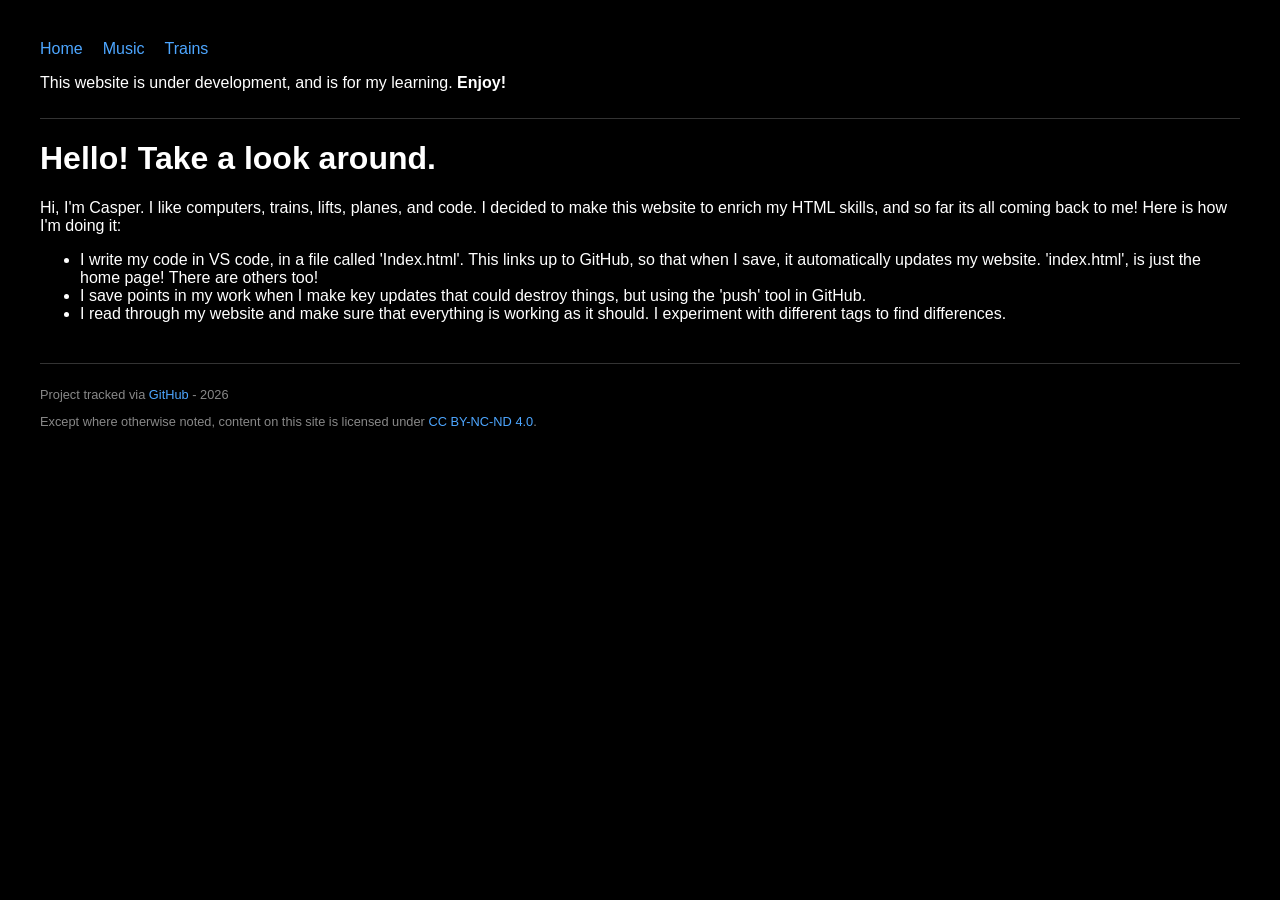
<file: index.html>
<!doctype html>

<html>
    <head>
        <link rel='stylesheet' href='style.css'>
        <link rel='icon' type='png' href='favicon.png'>
        <meta name="viewport" content='width=device-width, initial-scale=1.0'>

        <title>Home</title>
    </head>
    <body class='home-page'>

        <header>
            <nav>
                <a href='index.html'>Home</a>
                <a href='music.html'>Music</a>
                <a href='trains.html'>Trains</a>
            </nav>
            <p>This website is under development, and is for my learning. <strong>Enjoy!</strong></p>
        </header>

        <main>
        <h1>Hello! Take a look around.</h1>
        <p>Hi, I'm Casper. I like computers, trains, lifts, planes, and code. I decided to make this website to enrich my HTML skills, and so far its all coming back to me! Here is how I'm doing it:</p>
        <ul>
            <li>I write my code in VS code, in a file called 'Index.html'. This links up to GitHub, so that when I save, it automatically updates my website. 'index.html', is just the home page! There are others too!</li>
            <li>I save points in my work when I make key updates that could destroy things, but using the 'push' tool in GitHub.</li>
            <li>I read through my website and make sure that everything is working as it should. I experiment with different tags to find differences.</li>
        </ul>
        </main>

        <footer>
            <p>Project tracked via <a href='https://github.com/Aspe99/HTMLplayground' target='_blank'>GitHub</a> - 2026</p>
            <p>Except where otherwise noted, content on this site is licensed under <a href="https://creativecommons.org/licenses/by-nc-nd/4.0/" target="_blank">CC BY-NC-ND 4.0</a>.</p>
        </footer>
    </body>
</html>
</file>
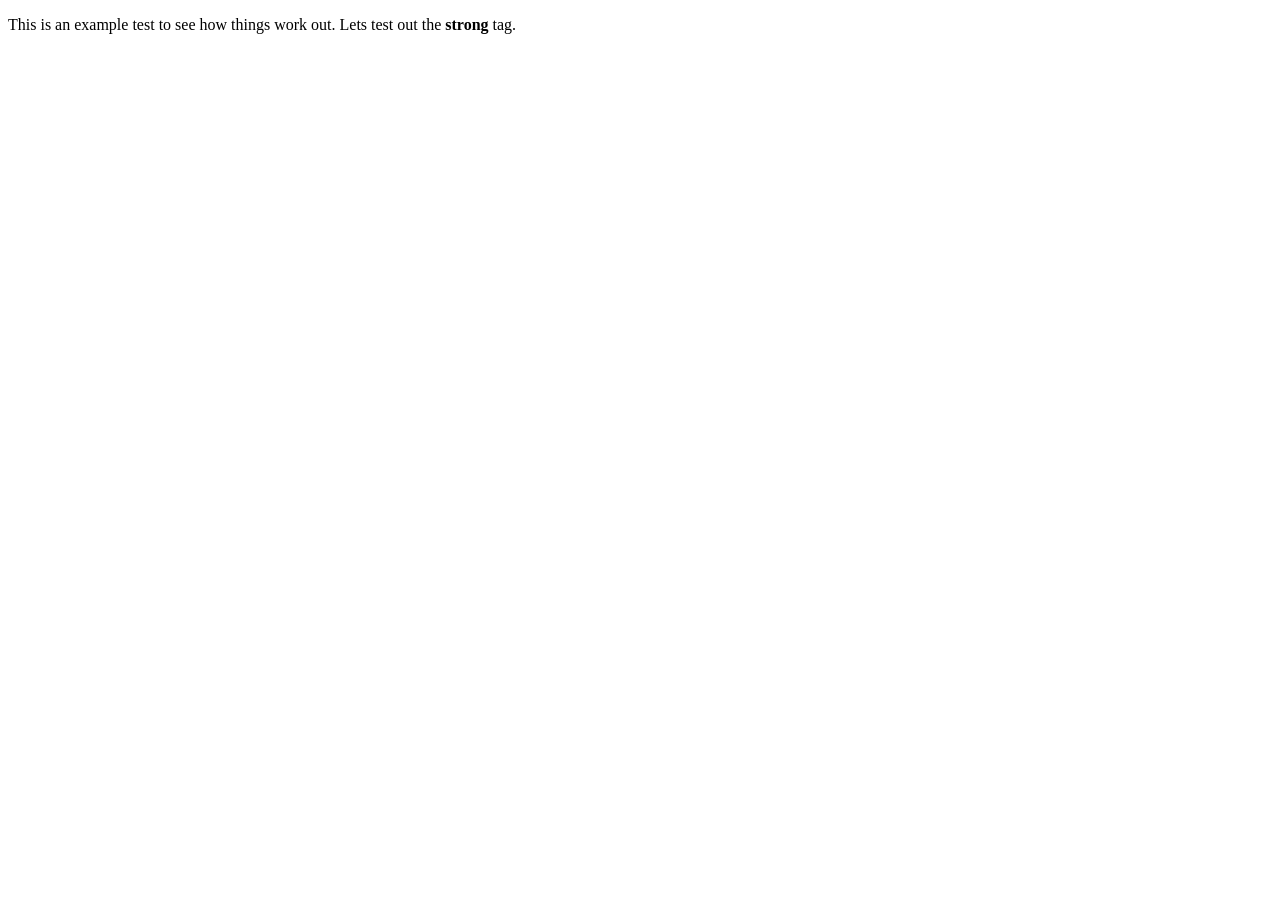
<file: MainPage.html>
<!doctype html>

<html>
    <head>
        <title>This is my first attempt!</title>
    </head>
    <body>
        <p>This is an example test to see how things work out. Lets test out the <strong>strong</strong> tag.</p>
    </body>
</html>
</file>
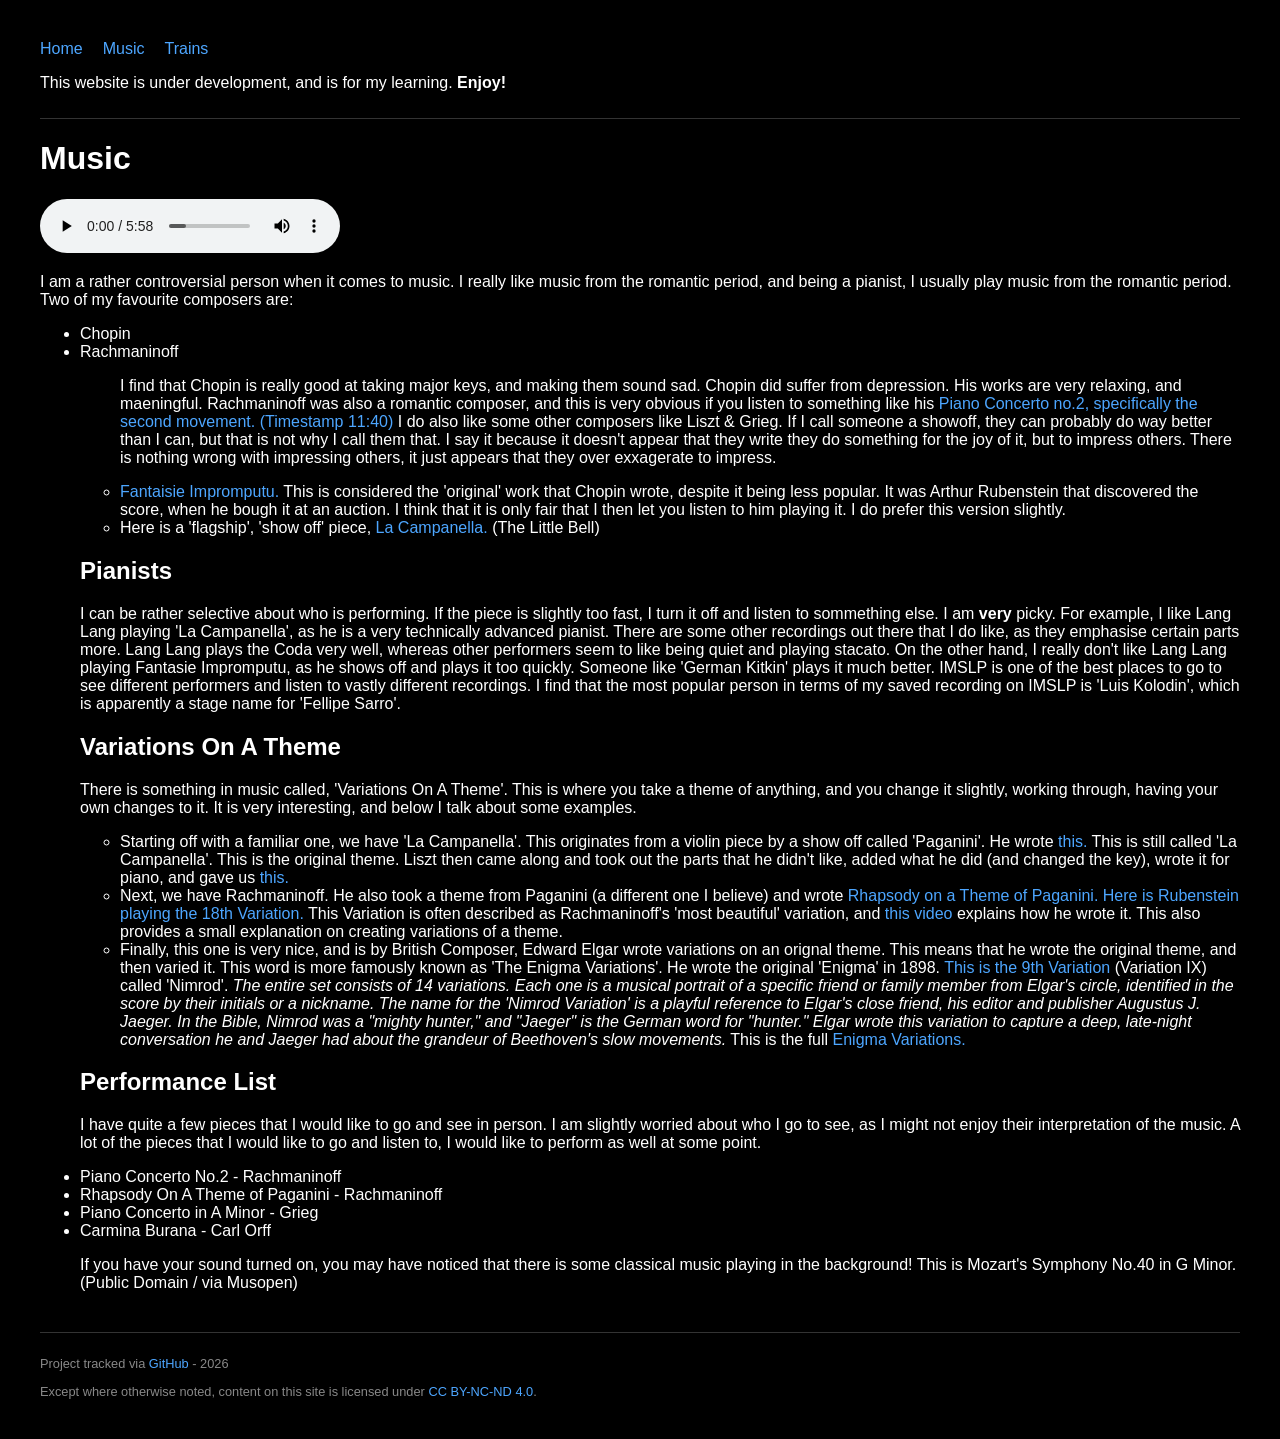
<file: music.html>
<!doctype html>

<html>
    <head>
        <link rel='stylesheet' href='style.css'>
        <link rel='icon' type='png' href='favicon.png'>
        <meta name="viewport" content='width=device-width, initial-scale=1.0'>

        <title>Home</title>
    </head>
    <body>

        <header>
            <nav>
                <a href='index.html'>Home</a>
                <a href='music.html'>Music</a>
                <a href='trains.html'>Trains</a>
            </nav>
            <p>This website is under development, and is for my learning. <strong>Enjoy!</strong></p>
        </header>

        <main>
        <h1>Music</h1>
        <audio controls>
            <source src='symphonyno40.mp3' type='audio/mpeg'>
        </audio>
        <p>I am a rather controversial person when it comes to music. I really like music from the romantic period, and being a pianist, I usually play music from the romantic period. Two of my favourite composers are:</p>
        <ul>
            <li>Chopin</li>
            <li>Rachmaninoff</li>
        <ul>
        <p>I find that Chopin is really good at taking major keys, and making them sound sad. Chopin did suffer from depression. His works are very relaxing, and maeningful. Rachmaninoff was also a romantic composer, and this is very obvious if you listen to something like his <a href='https://www.youtube.com/watch?v=rEGOihjqO9w' target='_blank'>Piano Concerto no.2, specifically the second movement. (Timestamp 11:40)</a> I do also like some other composers like Liszt & Grieg. If I call someone a showoff, they can probably do way better than I can, but that is not why I call them that. I say it because it doesn't appear that they write they do something for the joy of it, but to impress others. There is nothing wrong with impressing others, it just appears that they over exxagerate to impress.</p>
            <li><a href='https://www.youtube.com/watch?v=75x6DncZDgI' target='_blank'>Fantaisie Impromputu.</a> This is considered the 'original' work that Chopin wrote, despite it being less popular. It was Arthur Rubenstein that discovered the score, when he bough it at an auction. I think that it is only fair that I then let you listen to him playing it. I do prefer this version slightly.</li>
            <li>Here is a 'flagship', 'show off' piece, <a href='https://www.youtube.com/watch?v=cIxGUAnj46U' targett='_blank'>La Campanella.</a> (The Little Bell)</li>

        </ul>

        <h2>Pianists</h2>
        <p>I can be rather selective about who is performing. If the piece is slightly too fast, I turn it off and listen to sommething else. I am <strong>very</strong> picky. For example, I like Lang Lang playing 'La Campanella', as he is a very technically advanced pianist. There are some other recordings out there that I do like, as they emphasise certain parts more. Lang Lang plays the Coda very well, whereas other performers seem to like being quiet and playing stacato. On the other hand, I really don't like Lang Lang playing Fantasie Impromputu, as he shows off and plays it too quickly. Someone like 'German Kitkin' plays it much better. IMSLP is one of the best places to go to see different performers and listen to vastly different recordings. I find that the most popular person in terms of my saved recording on IMSLP is 'Luis Kolodin', which is apparently a stage name for 'Fellipe Sarro'.</p>

        <h2>Variations On A Theme</h2>
        <p>There is something in music called, 'Variations On A Theme'. This is where you take a theme of anything, and you change it slightly, working through, having your own changes to it. It is very interesting, and below I talk about some examples.</p>
        <ul>
            <li>Starting off with a familiar one, we have 'La Campanella'. This originates from a violin piece by a show off called 'Paganini'. He wrote <a href='https://www.youtube.com/watch?v=rGPT50XhbEg' target='_blank'> this.</a> This is still called 'La Campanella'. This is the original theme. Liszt then came along and took out the parts that he didn't like, added what he did (and changed the key), wrote it for piano, and gave us <a href='https://www.youtube.com/watch?v=cIxGUAnj46U'>this.</a></li>
            <li>Next, we have Rachmaninoff. He also took a theme from Paganini (a different one I believe) and wrote <a href='https://www.youtube.com/watch?v=ppJ5uITLECE' target='_blank'>Rhapsody on a Theme of Paganini.</a> <a href='https://www.youtube.com/watch?v=h_BArG3ollw' target='blank'>Here is Rubenstein playing the 18th Variation.</a> This Variation is often described as Rachmaninoff's 'most beautiful' variation, and <a href='https://www.youtube.com/watch?v=NAaPXTXOuDE' target='_blank'> this video</a> explains how he wrote it. This also provides a small explanation on creating variations of a theme.</li>
            <li>Finally, this one is very nice, and is by British Composer, Edward Elgar wrote variations on an orignal theme. This means that he wrote the original theme, and then varied it. This word is more famously known as 'The Enigma Variations'. He wrote the original 'Enigma' in 1898. <a href='https://www.youtube.com/watch?v=7iM5dymBBI4' target='_blank'>This is the 9th Variation</a> (Variation IX) called 'Nimrod'. <em>The entire set consists of 14 variations. Each one is a musical portrait of a specific friend or family member from Elgar's circle, identified in the score by their initials or a nickname. The name for the 'Nimrod Variation' is a playful reference to Elgar's close friend, his editor and publisher Augustus J. Jaeger. In the Bible, Nimrod was a "mighty hunter," and "Jaeger" is the German word for "hunter." Elgar wrote this variation to capture a deep, late-night conversation he and Jaeger had about the grandeur of Beethoven's slow movements.</em> This is the full <a href='https://youtu.be/KxW8HW_hySo' target='_blank'>Enigma Variations.</a></li>
        </ul>

        <h2>Performance List</h2>
        <p>I have quite a few pieces that I would like to go and see in person. I am slightly worried about who I go to see, as I might not enjoy their interpretation of the music. A lot of the pieces that I would like to go and listen to, I would like to perform as well at some point.</p>
        <li>Piano Concerto No.2 - Rachmaninoff</li>
        <li>Rhapsody On A Theme of Paganini - Rachmaninoff</li>
        <li>Piano Concerto in A Minor - Grieg</li>
        <li>Carmina Burana - Carl Orff</li>

        <p>If you have your sound turned on, you may have noticed that there is some classical music playing in the background! This is Mozart's Symphony No.40 in G Minor. (Public Domain / via Musopen)</p>
        
        </main>

        <footer>
            <p>Project tracked via <a href='https://github.com/Aspe99/HTMLplayground' target='_blank'>GitHub</a> - 2026</p>
            <p>Except where otherwise noted, content on this site is licensed under <a href="https://creativecommons.org/licenses/by-nc-nd/4.0/" target="_blank">CC BY-NC-ND 4.0</a>.</p>
        </footer>
    </body>
</html>
</file>
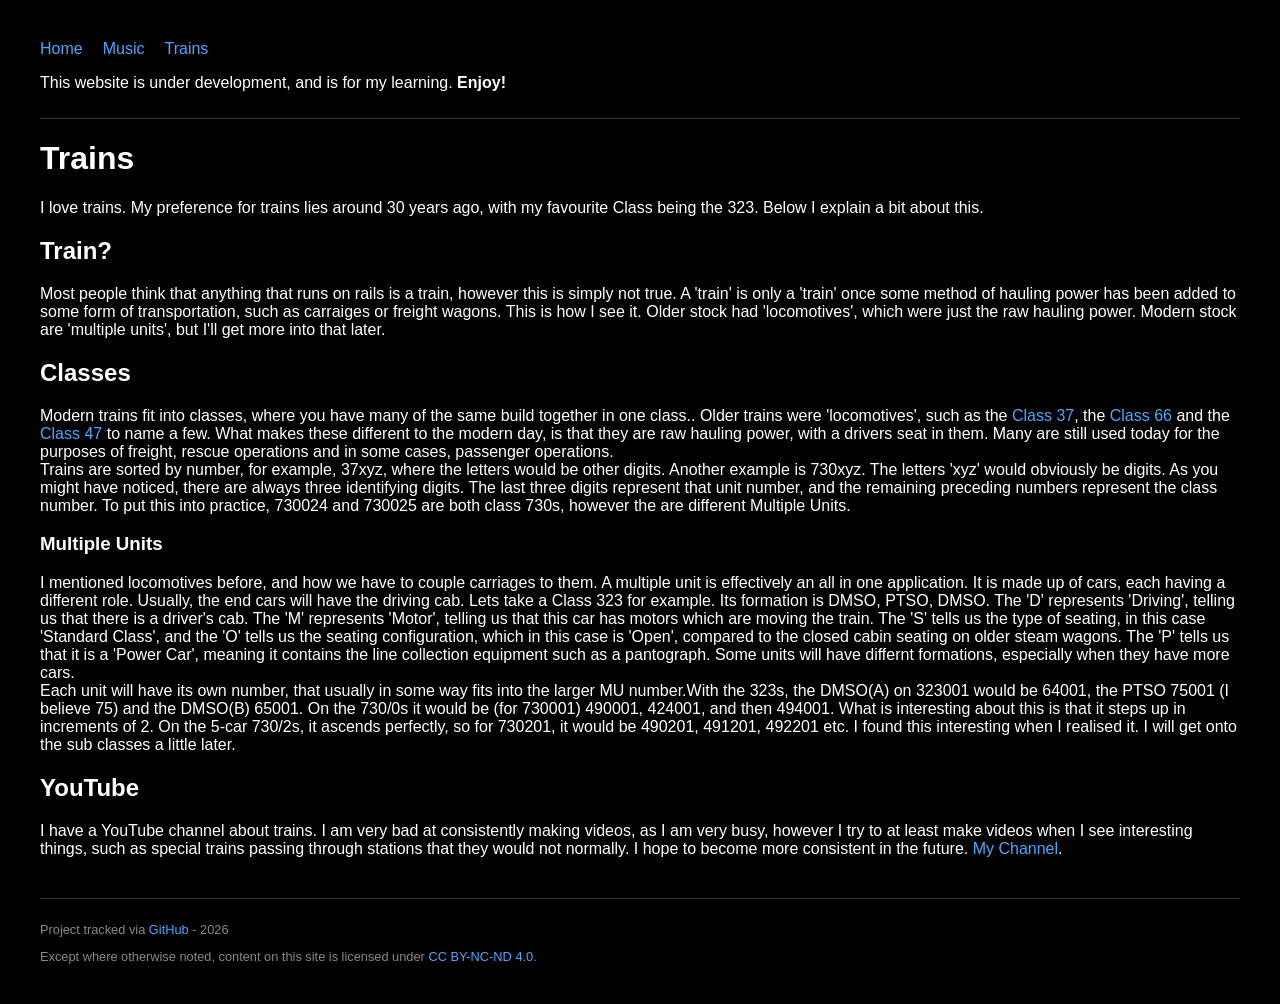
<file: trains.html>
<!doctype html>

<html>
    <head>
        <link rel='stylesheet' href='style.css'>
        <link rel='icon' type='png' href='favicon.png'>
        <meta name="viewport" content='width=device-width, initial-scale=1.0'>

        <title>Home</title>
    </head>
    <body>

        <header>
            <nav>
                <a href='index.html'>Home</a>
                <a href='music.html'>Music</a>
                <a href='trains.html'>Trains</a>
            </nav>
            <p>This website is under development, and is for my learning. <strong>Enjoy!</strong></p>
        </header>

        <main>
            <h1>Trains</h1>
            <p>I love trains. My preference for trains lies around 30 years ago, with my favourite Class being the 323. Below I explain a bit about this.</p>

            <h2>Train?</h2>
            <p>Most people think that anything that runs on rails is a train, however this is simply not true. A 'train' is only a 'train' once some method of hauling power has been added to some form of transportation, such as carraiges or freight wagons. This is how I see it. Older stock had 'locomotives', which were just the raw hauling power. Modern stock are 'multiple units', but I'll get more into that later.</p>
            
            <h2>Classes</h2>
            <p>Modern trains fit into classes, where you have many of the same build together in one class.. Older trains were 'locomotives', such as the <a href='https://en.wikipedia.org/wiki/British_Rail_Class_37' target='_blank'>Class 37</a>, the <a href='https://en.wikipedia.org/wiki/British_Rail_Class_66' target='_blank'>Class 66</a> and the <a href='https://en.wikipedia.org/wiki/British_Rail_Class_47' target='_blank'>Class 47</a> to name a few. What makes these different to the modern day, is that they are raw hauling power, with a drivers seat in them. Many are still used today for the purposes of freight, rescue operations and in some cases, passenger operations.<br> Trains are sorted by number, for example, 37xyz, where the letters would be other digits. Another example is 730xyz. The letters 'xyz' would obviously be digits. As you might have noticed, there are always three identifying digits. The last three digits represent that unit number, and the remaining preceding numbers represent the class number. To put this into practice, 730024 and 730025 are both class 730s, however the are different Multiple Units.</p>

            <h3>Multiple Units</h3>
            <p>I mentioned locomotives before, and how we have to couple carriages to them. A multiple unit is effectively an all in one application. It is made up of cars, each having a different role. Usually, the end cars will have the driving cab. Lets take a Class 323 for example. Its formation is DMSO, PTSO, DMSO. The 'D' represents 'Driving', telling us that there is a driver's cab. The 'M' represents 'Motor', telling us that this car has motors which are moving the train. The 'S' tells us the type of seating, in this case 'Standard Class', and the 'O' tells us the seating configuration, which in this case is 'Open', compared to the closed cabin seating on older steam wagons. The 'P' tells us that it is a 'Power Car', meaning it contains the line collection equipment such as a pantograph. Some units will have differnt formations, especially when they have more cars.<br>Each unit will have its own number, that usually in some way fits into the larger MU number.With the 323s, the DMSO(A) on 323001 would be 64001, the PTSO 75001 (I believe 75) and the DMSO(B) 65001. On the 730/0s it would be (for 730001) 490001, 424001, and then 494001. What is interesting about this is that it steps up in increments of 2. On the 5-car 730/2s, it ascends perfectly, so for 730201, it would be 490201, 491201, 492201 etc. I found this interesting when I realised it. I will get onto the sub classes a little later.</p>

            <h2>YouTube</h2>
            <p>I have a YouTube channel about trains. I am very bad at consistently making videos, as I am very busy, however I try to at least make videos when I see interesting things, such as special trains passing through stations that they would not normally. I hope to become more consistent in the future. <a href='https://youtube.com/@class_323' target='_blank'>My Channel</a>.</p>
        </main>

        <footer>
            <p>Project tracked via <a href='https://github.com/Aspe99/HTMLplayground' target='_blank'>GitHub</a> - 2026</p>
            <p>Except where otherwise noted, content on this site is licensed under <a href="https://creativecommons.org/licenses/by-nc-nd/4.0/" target="_blank">CC BY-NC-ND 4.0</a>.</p>
        </footer>
    </body>
</html>
</file>
<file: style.css>
/* --- Global Styles --- */
body {
    background-color: black;
    color: white;
    font-family: Arial, Helvetica, sans-serif; 
    margin: 40px;
}

/* --- Navigation & Links --- */
a {
    color: #4da6ff;
    text-decoration: none;
}
a:hover {
    text-decoration: underline;
}

/* --- Layout Sections --- */
header {
    border-bottom: 1px solid #333;
    padding-bottom: 10px;
    margin-bottom: 20px;
}

footer {
    border-top: 1px solid #333;
    padding-top: 10px;
    margin-top: 40px;
    font-size: 0.8rem;
    color: #888;
}

/* --- Navigation Layout (Desktop) --- */
header nav {
    display: flex;
    gap: 20px;
}

/* --- Mobile Styles (Exceptions) --- */
@media screen and (max-width: 600px) {
    body {
        margin: 15px;
    }

    header nav {
        gap: 10px; /* Smaller gap on mobile */
    }

    header nav a {
        font-size: 0.9rem;
    }
}

/* --- Animations --- */
@keyframes fadeInZoom {
    0% {
        opacity: 0;
        transform: scale(0.95);
    }
    100% {
        opacity: 1;
        transform: scale(1);
    }
}

.home-page {
    animation: fadeInZoom 1s ease-out;
}
</file>
